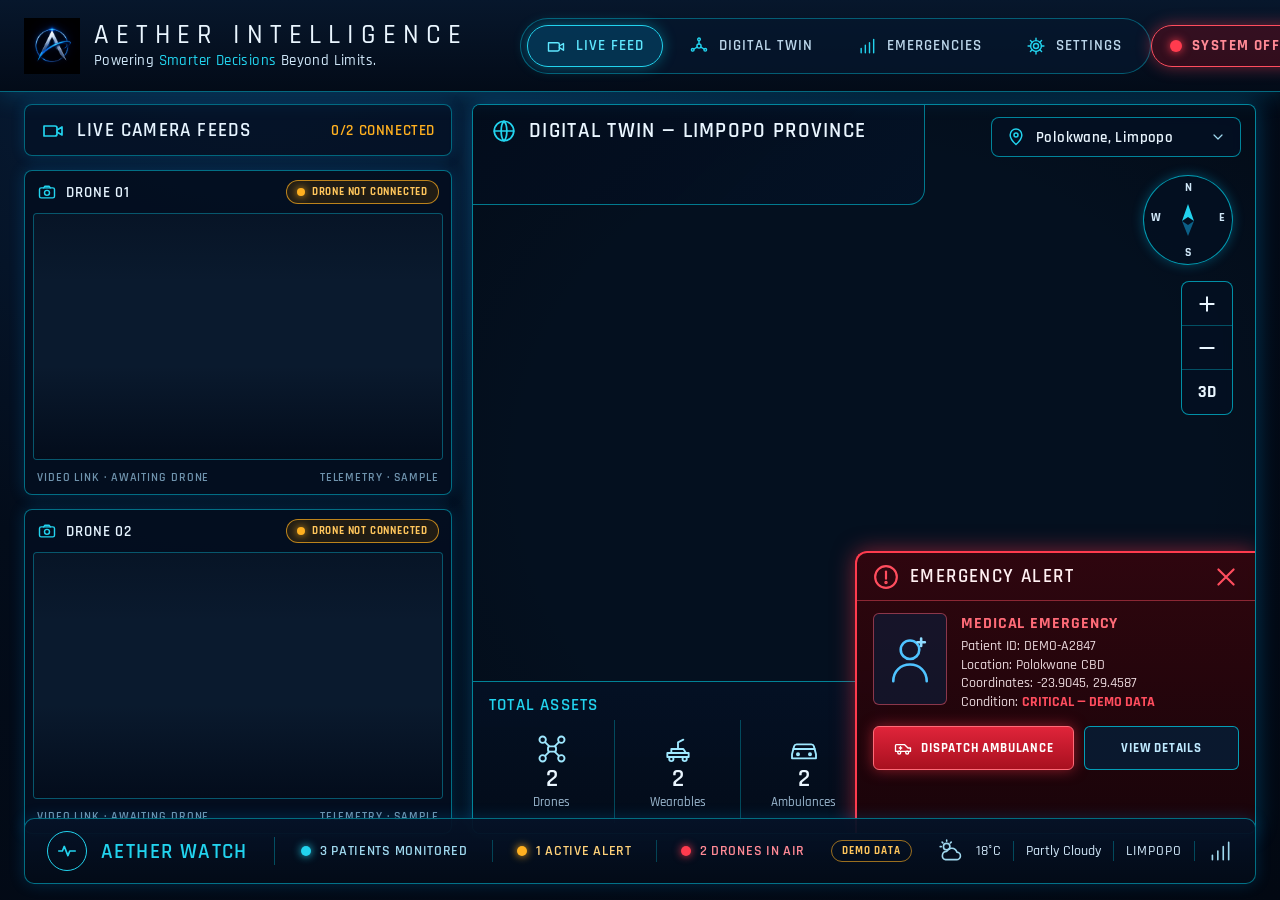
<file: Aether-Intelligence-Evolution-Repo/Aether interface/index.html>
<!DOCTYPE html>
<html lang="en">
<head>
  <meta charset="UTF-8">
  <meta name="viewport" content="width=device-width, initial-scale=1.0">
  <title>Aether Command Centre</title>
  <link rel="icon" type="image/svg+xml" href="data:image/svg+xml,%3Csvg xmlns='http://www.w3.org/2000/svg' viewBox='0 0 40 40'%3E%3Cpath d='M20 4L4 36h10l6-14 6 14h10L20 4z' fill='%2322d3ee'/%3E%3Ccircle cx='20' cy='20' r='3' fill='%230a1a2e' stroke='%235fe8ff' stroke-width='1'/%3E%3C/svg%3E">
  <link rel="preconnect" href="https://fonts.googleapis.com">
  <link rel="preconnect" href="https://fonts.gstatic.com" crossorigin>
  <link href="https://fonts.googleapis.com/css2?family=Rajdhani:wght@400;500;600;700&family=Orbitron:wght@500;700&display=swap" rel="stylesheet">
  <style>
    * {
      margin: 0;
      padding: 0;
      box-sizing: border-box;
    }
    html, body {
      width: 100%;
      height: 100%;
      overflow: hidden;
      background: #020812;
      font-family: 'Rajdhani', 'Segoe UI', sans-serif;
    }
    body {
      display: flex;
      justify-content: center;
      align-items: center;
    }
    .dashboard {
      position: relative;
      width: 100vw;
      height: 100vh;
      background: radial-gradient(ellipse at 20% 0%, #08203d 0%, #030c1a 45%, #020812 100%);
      color: #d6e9f7;
      overflow: hidden;
    }

    /* HEADER */
    .header {
      position: absolute;
      left: 0;
      top: 0;
      width: 100%;
      height: 92px;
      background: linear-gradient(180deg, #07172c 0%, #030b18 100%);
      border-bottom: 1px solid rgba(0, 229, 255, 0.4);
      box-shadow: 0 2px 24px rgba(0, 180, 255, 0.22);
      display: flex;
      align-items: center;
      padding: 0 26px 0 24px;
      z-index: 10;
    }
    .logo-area {
      display: flex;
      align-items: center;
      gap: 14px;
      flex-shrink: 0;
    }
    .brand-text {
      display: flex;
      flex-direction: column;
      line-height: 1.1;
    }
    .brand-title {
      font-size: 27px;
      font-weight: 500;
      letter-spacing: 7px;
      color: #eaf6ff;
    }
    .brand-sub {
      font-size: 15px;
      font-weight: 500;
      letter-spacing: 0.4px;
      color: #cfe6f7;
      margin-top: 2px;
    }
    .brand-sub span {
      color: #22d3ee;
    }

    /* NAV */
    .nav {
      display: flex;
      align-items: center;
      gap: 8px;
      margin-left: 52px;
      height: 56px;
      padding: 0 10px 0 6px;
      border-radius: 30px;
      border: 1px solid rgba(0, 229, 255, 0.35);
      background: rgba(6, 24, 46, 0.7);
      flex-shrink: 0;
    }
    .nav-item {
      display: flex;
      align-items: center;
      gap: 10px;
      height: 42px;
      padding: 0 18px;
      border-radius: 22px;
      font-size: 15px;
      font-weight: 600;
      letter-spacing: 1px;
      color: #bcd6ea;
      white-space: nowrap;
      cursor: default;
      transition: all 0.2s;
    }
    .nav-item.active {
      border: 1.5px solid #22d3ee;
      background: rgba(0, 160, 220, 0.22);
      box-shadow: 0 0 14px rgba(0, 229, 255, 0.35);
      color: #5fe8ff;
    }
    .nav-item svg {
      width: 20px;
      height: 20px;
      stroke: currentColor;
      fill: none;
      stroke-width: 1.7;
      stroke-linecap: round;
      stroke-linejoin: round;
    }
    .nav-item.active svg {
      stroke: #5fe8ff;
    }
    .nav-item:not(.active) svg {
      stroke: #22d3ee;
    }

    /* STATUS AREA */
    .status-area {
      display: flex;
      align-items: center;
      gap: 20px;
      margin-left: auto;
      flex-shrink: 0;
    }
    .status-badge {
      display: flex;
      align-items: center;
      gap: 10px;
      height: 42px;
      padding: 0 18px;
      border-radius: 22px;
      border: 1.5px solid #ff4d5e;
      background: rgba(120, 10, 25, 0.4);
      box-shadow: 0 0 16px rgba(255, 60, 80, 0.45);
      font-size: 15px;
      font-weight: 700;
      letter-spacing: 1.4px;
      color: #ff8a96;
      white-space: nowrap;
    }
    .status-dot {
      width: 12px;
      height: 12px;
      border-radius: 6px;
      background: #ff3b4e;
      box-shadow: 0 0 10px #ff3b4e;
      animation: pulse-red 1.5s infinite;
    }
    @keyframes pulse-red {
      0%, 100% { opacity: 1; }
      50% { opacity: 0.5; }
    }
    .clock-area {
      text-align: right;
      white-space: nowrap;
    }
    .clock-time {
      font-family: 'Orbitron', 'Rajdhani', sans-serif;
      font-size: 25px;
      font-weight: 500;
      letter-spacing: 1.5px;
      color: #eaf6ff;
      line-height: 1.2;
    }
    .clock-date {
      font-size: 13px;
      font-weight: 600;
      letter-spacing: 1px;
      color: #6f93ad;
      margin-top: 2px;
    }

    /* LEFT COLUMN */
    .left-col {
      position: absolute;
      left: 24px;
      top: 104px;
      width: 428px;
      height: calc(100vh - 170px);
      display: flex;
      flex-direction: column;
      gap: 14px;
    }
    .left-header {
      flex: none;
      height: 52px;
      display: flex;
      align-items: center;
      gap: 12px;
      padding: 0 16px;
      border-radius: 8px;
      border: 1px solid rgba(0, 229, 255, 0.4);
      background: rgba(5, 18, 38, 0.85);
      box-shadow: 0 0 14px rgba(0, 160, 255, 0.18);
    }
    .left-header svg {
      width: 24px;
      height: 24px;
      stroke: #22d3ee;
      fill: none;
      stroke-width: 1.7;
      stroke-linecap: round;
      stroke-linejoin: round;
    }
    .left-header-title {
      flex: 1;
      font-size: 19px;
      font-weight: 600;
      letter-spacing: 1.2px;
      color: #e6f4ff;
    }
    .left-header-count {
      font-size: 15px;
      font-weight: 600;
      letter-spacing: 0.6px;
      color: #ffb020;
    }

    /* CAMERA CARD */
    .cam-card {
      flex: 1 1 0;
      min-height: 0;
      display: flex;
      flex-direction: column;
      border-radius: 8px;
      border: 1px solid rgba(0, 229, 255, 0.45);
      background: rgba(4, 15, 32, 0.92);
      box-shadow: 0 0 16px rgba(0, 160, 255, 0.2);
      overflow: hidden;
    }
    .cam-header {
      flex: none;
      height: 42px;
      display: flex;
      align-items: center;
      gap: 9px;
      padding: 0 12px;
    }
    .cam-header svg {
      width: 20px;
      height: 20px;
      stroke: #22d3ee;
      fill: none;
      stroke-width: 1.7;
      stroke-linecap: round;
      stroke-linejoin: round;
    }
    .cam-title {
      flex: 1;
      font-size: 15px;
      font-weight: 600;
      letter-spacing: 0.9px;
      color: #e6f4ff;
      white-space: nowrap;
    }
    .cam-status {
      display: flex;
      align-items: center;
      gap: 7px;
      height: 24px;
      padding: 0 10px;
      border-radius: 12px;
      border: 1px solid rgba(255, 176, 32, 0.7);
      background: rgba(90, 55, 0, 0.35);
      font-size: 11px;
      font-weight: 700;
      letter-spacing: 0.8px;
      color: #ffc65c;
      white-space: nowrap;
    }
    .cam-status-dot {
      width: 8px;
      height: 8px;
      border-radius: 4px;
      background: #ffb020;
      box-shadow: 0 0 8px #ffb020;
    }
    .cam-preview {
      flex: 1;
      min-height: 0;
      position: relative;
      margin: 0 8px;
      overflow: hidden;
      border-radius: 4px;
      border: 1px solid rgba(0, 229, 255, 0.3);
      background: #0a1a2e;
    }
    .cam-overlay {
      position: absolute;
      left: 0;
      top: 0;
      width: 100%;
      height: 100%;
      background: linear-gradient(180deg, rgba(2, 10, 24, 0.35) 0%, rgba(2, 10, 24, 0) 28%, rgba(2, 10, 24, 0) 62%, rgba(2, 10, 24, 0.85) 100%);
    }
    .cam-footer {
      flex: none;
      height: 34px;
      display: flex;
      align-items: center;
      justify-content: space-between;
      padding: 0 12px;
      font-size: 11.5px;
      font-weight: 600;
      letter-spacing: 0.9px;
      color: #6f93ad;
    }

    /* MAIN PANEL */
    .main-panel {
      position: absolute;
      left: 472px;
      top: 104px;
      width: calc(100vw - 496px);
      height: calc(100vh - 170px);
      overflow: hidden;
      border-radius: 8px;
      border: 1px solid rgba(0, 229, 255, 0.55);
      box-shadow: 0 0 22px rgba(0, 170, 255, 0.3);
      background: #04101f;
    }
    .map-vignette {
      position: absolute;
      left: 0;
      top: 0;
      width: 100%;
      height: 100%;
      background: radial-gradient(ellipse at 50% 50%, rgba(2, 8, 18, 0) 62%, rgba(2, 8, 18, 0.5) 100%);
    }

    /* DIGITAL TWIN TITLE */
    .twin-title-box {
      position: absolute;
      left: 0;
      top: 0;
      width: 452px;
      height: 100px;
      padding: 12px 18px;
      border-right: 1px solid rgba(0, 229, 255, 0.5);
      border-bottom: 1px solid rgba(0, 229, 255, 0.5);
      border-bottom-right-radius: 16px;
      background: linear-gradient(135deg, rgba(3, 13, 28, 0.97), rgba(4, 18, 38, 0.92));
      display: flex;
      flex-direction: column;
      gap: 6px;
    }
    .twin-title-row {
      display: flex;
      align-items: center;
      gap: 12px;
      font-size: 21px;
      font-weight: 600;
      letter-spacing: 1.3px;
      color: #eaf6ff;
      white-space: nowrap;
    }
    .twin-title-row svg {
      width: 26px;
      height: 26px;
      stroke: #22d3ee;
      fill: none;
      stroke-width: 1.6;
      stroke-linecap: round;
    }
    .twin-status-row {
      display: flex;
      align-items: center;
      gap: 10px;
    }
    .twin-badge {
      display: flex;
      align-items: center;
      gap: 8px;
      height: 26px;
      padding: 0 12px;
      border-radius: 13px;
      border: 1px solid rgba(255, 176, 32, 0.75);
      background: rgba(90, 55, 0, 0.4);
      font-size: 13px;
      font-weight: 700;
      letter-spacing: 1px;
      color: #ffc65c;
      white-space: nowrap;
    }
    .twin-badge-dot {
      width: 9px;
      height: 9px;
      border-radius: 5px;
      background: #ffb020;
      box-shadow: 0 0 8px #ffb020;
    }

    /* LOCATION SELECTOR */
    .location-selector {
      position: absolute;
      right: 14px;
      top: 12px;
      width: 250px;
      height: 40px;
      display: flex;
      align-items: center;
      gap: 10px;
      padding: 0 14px;
      border-radius: 8px;
      border: 1px solid rgba(0, 229, 255, 0.55);
      background: rgba(4, 16, 34, 0.92);
      font-size: 15px;
      font-weight: 600;
      letter-spacing: 0.4px;
      color: #eaf6ff;
      backdrop-filter: blur(4px);
    }
    .location-selector svg {
      width: 20px;
      height: 20px;
      stroke: #22d3ee;
      fill: none;
      stroke-width: 1.8;
      stroke-linecap: round;
      stroke-linejoin: round;
      flex-shrink: 0;
    }
    .location-selector span {
      flex: 1;
    }

    /* COMPASS */
    .compass {
      position: absolute;
      right: 22px;
      top: 70px;
      width: 90px;
      height: 90px;
      border-radius: 45px;
      border: 1.5px solid rgba(0, 229, 255, 0.65);
      background: rgba(4, 16, 34, 0.88);
      box-shadow: 0 0 12px rgba(0, 200, 255, 0.3);
      backdrop-filter: blur(4px);
    }
    .compass-label {
      position: absolute;
      font-size: 12px;
      font-weight: 700;
      color: #cfe6f7;
      left: 0;
      width: 100%;
      text-align: center;
    }
    .compass-label.n { top: 4px; }
    .compass-label.s { bottom: 4px; }
    .compass-label.w { left: 7px; top: 34px; width: auto; }
    .compass-label.e { right: 7px; top: 34px; width: auto; }
    .compass-needle {
      position: absolute;
      left: 25px;
      top: 25px;
    }

    /* ZOOM CONTROLS */
    .zoom-controls {
      position: absolute;
      right: 22px;
      top: 176px;
      width: 52px;
      border-radius: 8px;
      border: 1px solid rgba(0, 229, 255, 0.6);
      background: rgba(4, 16, 34, 0.9);
      overflow: hidden;
      backdrop-filter: blur(4px);
    }
    .zoom-btn {
      height: 44px;
      display: flex;
      align-items: center;
      justify-content: center;
      border-bottom: 1px solid rgba(0, 229, 255, 0.3);
      cursor: default;
    }
    .zoom-btn:last-child {
      border-bottom: none;
    }
    .zoom-btn svg {
      width: 20px;
      height: 20px;
      stroke: #eaf6ff;
      fill: none;
      stroke-width: 2.4;
      stroke-linecap: round;
    }
    .zoom-btn-text {
      font-size: 17px;
      font-weight: 700;
      letter-spacing: 0.5px;
      color: #eaf6ff;
    }

    /* TOTAL ASSETS */
    .total-assets {
      position: absolute;
      left: 0;
      bottom: 0;
      width: 410px;
      height: 152px;
      padding: 12px 16px 10px;
      border-top: 1px solid rgba(0, 229, 255, 0.55);
      border-right: 1px solid rgba(0, 229, 255, 0.55);
      border-top-right-radius: 12px;
      background: linear-gradient(180deg, rgba(4, 17, 36, 0.96), rgba(3, 12, 26, 0.98));
      display: flex;
      flex-direction: column;
      backdrop-filter: blur(4px);
    }
    .assets-header {
      display: flex;
      align-items: center;
      justify-content: space-between;
    }
    .assets-title {
      font-size: 17px;
      font-weight: 600;
      letter-spacing: 1.2px;
      color: #22d3ee;
    }
    .assets-grid {
      flex: 1;
      display: flex;
      align-items: stretch;
      margin-top: 4px;
    }
    .asset-item {
      flex: 1;
      display: flex;
      flex-direction: column;
      align-items: center;
      justify-content: center;
      gap: 2px;
    }
    .asset-item svg {
      width: 32px;
      height: 32px;
      stroke: #9fe8ff;
      fill: none;
      stroke-width: 1.4;
      stroke-linecap: round;
      stroke-linejoin: round;
    }
    .asset-value {
      font-size: 25px;
      font-weight: 600;
      line-height: 1;
      color: #eaf6ff;
    }
    .asset-label {
      font-size: 12.5px;
      font-weight: 500;
      color: #9bb8cf;
    }
    .asset-divider {
      width: 1px;
      background: rgba(0, 229, 255, 0.28);
    }

    /* EMERGENCY ALERT */
    .emergency-panel {
      position: absolute;
      right: 0;
      bottom: 0;
      width: 400px;
      height: 282px;
      display: flex;
      flex-direction: column;
      border: 2px solid #ff3b4e;
      border-right: none;
      border-bottom: none;
      border-top-left-radius: 12px;
      background: linear-gradient(180deg, rgba(48, 6, 14, 0.97), rgba(26, 4, 10, 0.98));
      box-shadow: 0 0 22px rgba(255, 50, 70, 0.5);
      backdrop-filter: blur(4px);
    }
    .emergency-header {
      flex: none;
      height: 48px;
      display: flex;
      align-items: center;
      gap: 11px;
      padding: 0 16px;
      border-bottom: 1px solid rgba(255, 80, 100, 0.45);
    }
    .emergency-header svg {
      width: 26px;
      height: 26px;
      stroke: #ff4d5e;
      fill: none;
      stroke-width: 2;
      stroke-linecap: round;
      flex-shrink: 0;
    }
    .emergency-title {
      flex: 1;
      font-size: 19px;
      font-weight: 600;
      letter-spacing: 1.4px;
      color: #fff0f2;
    }
    .emergency-close {
      width: 18px;
      height: 18px;
      stroke: #ff6b78;
      stroke-width: 2.4;
      stroke-linecap: round;
      cursor: default;
      flex-shrink: 0;
    }
    .emergency-body {
      flex: none;
      display: flex;
      gap: 14px;
      padding: 12px 16px 10px;
    }
    .emergency-avatar {
      flex: none;
      width: 74px;
      height: 92px;
      display: flex;
      align-items: center;
      justify-content: center;
      border-radius: 6px;
      border: 1px solid rgba(255, 90, 110, 0.5);
      background: rgba(10, 30, 60, 0.6);
    }
    .emergency-avatar svg {
      width: 46px;
      height: 52px;
      stroke: #4fc3ff;
      fill: none;
      stroke-width: 1.4;
      stroke-linecap: round;
      stroke-linejoin: round;
    }
    .emergency-info {
      flex: 1;
      min-width: 0;
      font-size: 13.5px;
      font-weight: 500;
      line-height: 1.38;
      color: #e8d6da;
    }
    .emergency-type {
      font-size: 16px;
      font-weight: 700;
      letter-spacing: 0.9px;
      color: #ff6b78;
      margin-bottom: 2px;
    }
    .emergency-info .critical {
      font-weight: 700;
      color: #ff4d5e;
    }
    .emergency-actions {
      flex: none;
      display: flex;
      gap: 10px;
      padding: 4px 16px 0;
    }
    .btn-dispatch {
      flex: 1.3;
      height: 44px;
      display: flex;
      align-items: center;
      justify-content: center;
      gap: 8px;
      border-radius: 6px;
      border: 1px solid #ff6b78;
      background: linear-gradient(180deg, #e0243a, #a8101f);
      box-shadow: 0 0 14px rgba(255, 50, 70, 0.5);
      font-size: 13px;
      font-weight: 700;
      letter-spacing: 0.8px;
      color: #fff;
      cursor: default;
      font-family: inherit;
    }
    .btn-dispatch svg {
      width: 20px;
      height: 20px;
      stroke: #fff;
      fill: none;
      stroke-width: 1.6;
      stroke-linecap: round;
      stroke-linejoin: round;
    }
    .btn-details {
      flex: 1;
      height: 44px;
      border-radius: 6px;
      border: 1px solid rgba(0, 229, 255, 0.65);
      background: rgba(5, 30, 56, 0.8);
      font-size: 13px;
      font-weight: 700;
      letter-spacing: 0.8px;
      color: #bfeaff;
      cursor: default;
      font-family: inherit;
    }
    .emergency-footer {
      flex: 1;
      display: flex;
      align-items: center;
      justify-content: center;
      font-size: 10.5px;
      font-weight: 600;
      letter-spacing: 1px;
      color: #a98089;
    }

    /* STATUS BAR */
    .status-bar {
      position: absolute;
      left: 24px;
      bottom: 16px;
      width: calc(100vw - 48px);
      height: 66px;
      display: flex;
      align-items: center;
      padding: 0 22px;
      border-radius: 10px;
      border: 1px solid rgba(0, 229, 255, 0.45);
      background: linear-gradient(180deg, rgba(5, 19, 40, 0.95), rgba(3, 11, 24, 0.97));
      box-shadow: 0 0 16px rgba(0, 160, 255, 0.2);
    }
    .watch-badge {
      display: flex;
      align-items: center;
      gap: 14px;
    }
    .watch-icon {
      width: 40px;
      height: 40px;
      border-radius: 20px;
      border: 1.5px solid #22d3ee;
      display: flex;
      align-items: center;
      justify-content: center;
    }
    .watch-icon svg {
      width: 22px;
      height: 22px;
      stroke: #22d3ee;
      fill: none;
      stroke-width: 1.8;
      stroke-linecap: round;
      stroke-linejoin: round;
    }
    .watch-title {
      font-size: 21px;
      font-weight: 600;
      letter-spacing: 1.4px;
      color: #22d3ee;
      white-space: nowrap;
    }
    .status-divider {
      width: 1px;
      height: 28px;
      margin: 0 26px;
      background: rgba(0, 229, 255, 0.3);
      flex-shrink: 0;
    }
    .status-divider-sm {
      width: 1px;
      height: 22px;
      margin: 0 24px;
      background: rgba(0, 229, 255, 0.25);
      flex-shrink: 0;
    }
    .status-item {
      display: flex;
      align-items: center;
      gap: 9px;
      font-size: 13.5px;
      font-weight: 600;
      letter-spacing: 0.7px;
      white-space: nowrap;
    }
    .status-dot-sm {
      width: 10px;
      height: 10px;
      border-radius: 5px;
      flex-shrink: 0;
    }
    .status-dot-sm.cyan { background: #22d3ee; box-shadow: 0 0 8px #22d3ee; }
    .status-dot-sm.amber { background: #ffb020; box-shadow: 0 0 8px #ffb020; }
    .status-dot-sm.red { background: #ff3b4e; box-shadow: 0 0 8px #ff3b4e; }
    .status-text-cyan { color: #9fd8ee; }
    .status-text-amber { color: #ffd27a; }
    .status-text-red { color: #ff8a96; }
    .demo-badge {
      margin-left: 26px;
      height: 22px;
      display: flex;
      align-items: center;
      padding: 0 10px;
      border-radius: 11px;
      border: 1px solid rgba(255, 176, 32, 0.6);
      font-size: 10.5px;
      font-weight: 700;
      letter-spacing: 1px;
      color: #ffc65c;
      white-space: nowrap;
      flex-shrink: 0;
    }
    .status-spacer {
      flex: 1;
    }
    .weather-area {
      display: flex;
      align-items: center;
      gap: 12px;
      font-size: 13.5px;
      font-weight: 500;
      color: #cfe6f7;
      white-space: nowrap;
    }
    .weather-area svg {
      width: 26px;
      height: 26px;
      stroke: #9fd8ee;
      fill: none;
      stroke-width: 1.5;
      stroke-linecap: round;
      stroke-linejoin: round;
      flex-shrink: 0;
    }
    .weather-divider {
      width: 1px;
      height: 20px;
      background: rgba(0, 229, 255, 0.28);
      flex-shrink: 0;
    }
    .signal-icon {
      width: 22px;
      height: 22px;
      stroke: #22d3ee;
      fill: none;
      stroke-width: 2.4;
      stroke-linecap: round;
      flex-shrink: 0;
    }
  </style>
</head>
<body>
  <div class="dashboard">
    <!-- HEADER -->
    <div class="header">
      <div class="logo-area">
        <img
          src="aether-logo.png"
          alt="Aether Intelligence Logo"
          style="height: 56px; width: auto; display: block;"
        />
        <div class="brand-text">
          <div class="brand-title">AETHER INTELLIGENCE</div>
          <div class="brand-sub">Powering <span>Smarter Decisions</span> Beyond Limits.</div>
        </div>
      </div>
      <div class="nav">
        <div class="nav-item active">
          <svg viewBox="0 0 24 24"><path d="M3 8h11a2 2 0 0 1 2 2v6a2 2 0 0 1-2 2H3z"/><path d="M16 12l5-3v8l-5-3"/></svg>
          LIVE FEED
        </div>
        <div class="nav-item">
          <svg viewBox="0 0 24 24"><circle cx="12" cy="12" r="2.5"/><circle cx="12" cy="4" r="1.6"/><circle cx="4.5" cy="16.5" r="1.6"/><circle cx="19.5" cy="16.5" r="1.6"/><path d="M12 5.6v3.9M5.9 15.6l3.9-2.2M18.1 15.6l-3.9-2.2"/></svg>
          DIGITAL TWIN
        </div>
        <div class="nav-item">
          <svg viewBox="0 0 24 24"><path d="M5 20v-5M10 20v-9M15 20V8M20 20V4"/></svg>
          EMERGENCIES
        </div>
        <div class="nav-item">
          <svg viewBox="0 0 24 24"><circle cx="12" cy="12" r="3"/><path d="M12 2.5v3M12 18.5v3M2.5 12h3M18.5 12h3M5.3 5.3l2.1 2.1M16.6 16.6l2.1 2.1M18.7 5.3l-2.1 2.1M7.4 16.6l-2.1 2.1"/><circle cx="12" cy="12" r="6.5"/></svg>
          SETTINGS
        </div>
      </div>
      <div class="status-area">
        <div class="status-badge">
          <span class="status-dot"></span>
          SYSTEM OFFLINE
        </div>
        <div class="clock-area">
          <div class="clock-time">10:11</div>
          <div class="clock-date">2026-10-09</div>
        </div>
      </div>
    </div>

    <!-- LEFT COLUMN -->
    <div class="left-col">
      <div class="left-header">
        <svg viewBox="0 0 24 24"><path d="M3 8h11a2 2 0 0 1 2 2v6a2 2 0 0 1-2 2H3z"/><path d="M16 12l5-3v8l-5-3"/></svg>
        <div class="left-header-title">LIVE CAMERA FEEDS</div>
        <div class="left-header-count">0/2 CONNECTED</div>
      </div>

      <!-- Camera 1 -->
      <div class="cam-card">
        <div class="cam-header">
          <svg viewBox="0 0 24 24"><rect x="3" y="7" width="18" height="12" rx="2"/><circle cx="12" cy="13" r="3"/><path d="M8 7l1.5-2h5L16 7"/></svg>
          <div class="cam-title">DRONE 01</div>
          <div class="cam-status">
            <span class="cam-status-dot"></span>
            DRONE NOT CONNECTED
          </div>
        </div>
        <div class="cam-preview">
          <div class="cam-overlay"></div>
        </div>
        <div class="cam-footer">
          <span>VIDEO LINK · AWAITING DRONE</span>
          <span>TELEMETRY · SAMPLE</span>
        </div>
      </div>

      <!-- Camera 2 -->
      <div class="cam-card">
        <div class="cam-header">
          <svg viewBox="0 0 24 24"><rect x="3" y="7" width="18" height="12" rx="2"/><circle cx="12" cy="13" r="3"/><path d="M8 7l1.5-2h5L16 7"/></svg>
          <div class="cam-title">DRONE 02</div>
          <div class="cam-status">
            <span class="cam-status-dot"></span>
            DRONE NOT CONNECTED
          </div>
        </div>
        <div class="cam-preview">
          <div class="cam-overlay"></div>
        </div>
        <div class="cam-footer">
          <span>VIDEO LINK · AWAITING DRONE</span>
          <span>TELEMETRY · SAMPLE</span>
        </div>
      </div>
    </div>

    <!-- MAIN PANEL - DIGITAL TWIN -->
    <div class="main-panel">
      <div class="map-vignette"></div>

      <!-- DIGITAL TWIN TITLE -->
      <div class="twin-title-box">
        <div class="twin-title-row">
          <svg viewBox="0 0 24 24"><circle cx="12" cy="12" r="9"/><path d="M3 12h18"/><path d="M12 3c3.5 3 3.5 15 0 18M12 3c-3.5 3-3.5 15 0 18"/></svg>
          DIGITAL TWIN — LIMPOPO PROVINCE
        </div>
      </div>

      <!-- LOCATION SELECTOR -->
      <div class="location-selector">
        <svg viewBox="0 0 24 24"><path d="M12 21s7-6.2 7-11.5A7 7 0 0 0 5 9.5C5 14.8 12 21 12 21z"/><circle cx="12" cy="9.5" r="2.4"/></svg>
        <span>Polokwane, Limpopo</span>
        <svg viewBox="0 0 24 24" style="width:16px;height:16px;stroke:#9fd8ee;"><path d="M6 9l6 6 6-6"/></svg>
      </div>

      <!-- compass -->
          <div
            style="
              position: absolute;
              right: 22px;
              top: 70px;
              width: 90px;
              height: 90px;
              box-sizing: border-box;
              border-radius: 45px;
              border: 1.5px solid rgba(0, 229, 255, 0.65);
              background: rgba(4, 16, 34, 0.88);
              box-shadow: 0 0 12px rgba(0, 200, 255, 0.3);
            "
          >
            <div
              style="
                position: absolute;
                left: 0;
                top: 4px;
                width: 100%;
                text-align: center;
                font-size: 12px;
                font-weight: 700;
                color: #cfe6f7;
              "
            >
              N
            </div>
            <div
              style="
                position: absolute;
                left: 0;
                bottom: 4px;
                width: 100%;
                text-align: center;
                font-size: 12px;
                font-weight: 700;
                color: #cfe6f7;
              "
            >
              S
            </div>
            <div
              style="
                position: absolute;
                left: 7px;
                top: 34px;
                font-size: 12px;
                font-weight: 700;
                color: #cfe6f7;
              "
            >
              W
            </div>
            <div
              style="
                position: absolute;
                right: 7px;
                top: 34px;
                font-size: 12px;
                font-weight: 700;
                color: #cfe6f7;
              "
            >
              E
            </div>
            <svg
              style="position: absolute; left: 25px; top: 25px"
              width="38"
              height="38"
              viewBox="0 0 38 38"
            >
              <path d="M19 3l6 17-6-4-6 4z" fill="#22d3ee"></path>
              <path d="M19 35l-6-15 6 4 6-4z" fill="#0b5f86"></path>
            </svg>
          </div>

      <!-- ZOOM CONTROLS -->
      <div class="zoom-controls">
        <div class="zoom-btn">
          <svg viewBox="0 0 24 24"><path d="M12 4v16M4 12h16"/></svg>
        </div>
        <div class="zoom-btn">
          <svg viewBox="0 0 24 24"><path d="M4 12h16"/></svg>
        </div>
        <div class="zoom-btn">
          <span class="zoom-btn-text">3D</span>
        </div>
      </div>

      <!-- TOTAL ASSETS -->
      <div class="total-assets">
        <div class="assets-header">
          <div class="assets-title">TOTAL ASSETS</div>
        </div>
        <div class="assets-grid">
          <div class="asset-item">
            <svg viewBox="0 0 24 24"><circle cx="5" cy="5" r="2.4"/><circle cx="19" cy="5" r="2.4"/><circle cx="5" cy="19" r="2.4"/><circle cx="19" cy="19" r="2.4"/><rect x="9" y="10" width="6" height="4" rx="1.2"/><path d="M7 7l3 3M17 7l-3 3M7 17l3-3M17 17l-3-3"/></svg>
            <div class="asset-value">2</div>
            <div class="asset-label">Drones</div>
          </div>
          <div class="asset-divider"></div>
          <div class="asset-item">
            <svg viewBox="0 0 24 24"><path d="M4 15h16v3H4z"/><path d="M7 15v-3h9l2 3"/><path d="M12 12V7l4-2"/><circle cx="7" cy="19.5" r="1.6"/><circle cx="17" cy="19.5" r="1.6"/></svg>
            <div class="asset-value">2</div>
            <div class="asset-label">Wearables</div>
          </div>
          <div class="asset-divider"></div>
          <div class="asset-item">
            <svg viewBox="0 0 24 24"><path d="M3 16l1.6-6a2 2 0 0 1 1.9-1.5h11a2 2 0 0 1 1.9 1.5L21 16v3H3z"/><path d="M4 12h16"/><circle cx="7.5" cy="16" r="0.8"/><circle cx="16.5" cy="16" r="0.8"/></svg>
            <div class="asset-value">2</div>
            <div class="asset-label">Ambulances</div>
          </div>
        </div>
      </div>

      <!-- EMERGENCY ALERT -->
      <div class="emergency-panel">
        <div class="emergency-header">
          <svg viewBox="0 0 24 24"><circle cx="12" cy="12" r="10"/><path d="M12 7v6.5"/><circle cx="12" cy="17" r="0.6" fill="#ff4d5e"/></svg>
          <div class="emergency-title">EMERGENCY ALERT</div>
          <svg class="emergency-close" viewBox="0 0 24 24"><path d="M5 5l14 14M19 5L5 19"/></svg>
        </div>
        <div class="emergency-body">
          <div class="emergency-avatar">
            <svg viewBox="0 0 24 28"><circle cx="12" cy="9" r="5"/><path d="M3 26c0-5.5 4-9 9-9s9 3.5 9 9"/><path d="M18 3v4M16 5h4" stroke="#8fdcff"/></svg>
          </div>
          <div class="emergency-info">
            <div class="emergency-type">MEDICAL EMERGENCY</div>
            <div>Patient ID: DEMO-A2847</div>
            <div>Location: Polokwane CBD</div>
            <div>Coordinates: -23.9045, 29.4587</div>
            <div>Condition: <span class="critical">CRITICAL — DEMO DATA</span></div>
          </div>
        </div>
        <div class="emergency-actions">
          <button class="btn-dispatch">
            <svg viewBox="0 0 24 24"><path d="M3 16V9a1 1 0 0 1 1-1h10l4 4h3v4H3z"/><circle cx="7.5" cy="17.5" r="1.8"/><circle cx="17" cy="17.5" r="1.8"/><path d="M9 10.5v3M7.5 12h3"/></svg>
            DISPATCH AMBULANCE
          </button>
          <button class="btn-details">VIEW DETAILS</button>
        </div>
      </div>
    </div>

    <!-- STATUS BAR -->
    <div class="status-bar">
      <div class="watch-badge">
        <div class="watch-icon">
          <svg viewBox="0 0 24 24"><path d="M3 12h4l2-5 4 10 2-5h6"/></svg>
        </div>
        <div class="watch-title">AETHER WATCH</div>
      </div>
      <div class="status-divider"></div>
      <div class="status-item status-text-cyan">
        <span class="status-dot-sm cyan"></span>
        3 PATIENTS MONITORED
      </div>
      <div class="status-divider-sm"></div>
      <div class="status-item status-text-amber">
        <span class="status-dot-sm amber"></span>
        1 ACTIVE ALERT
      </div>
      <div class="status-divider-sm"></div>
      <div class="status-item status-text-red">
        <span class="status-dot-sm red"></span>
        2 DRONES IN AIR
      </div>
      <div class="demo-badge">DEMO DATA</div>
      <div class="status-spacer"></div>
      <div class="weather-area">
        <svg viewBox="0 0 24 24"><circle cx="8" cy="8" r="3"/><path d="M8 2v1M2 8h1M3.8 3.8l.7.7M12.2 3.8l-.7.7"/><path d="M7 20h10a3.5 3.5 0 0 0 .4-7A5 5 0 0 0 8 12.5 3.8 3.8 0 0 0 7 20z"/></svg>
        <span>18°C</span>
        <span class="weather-divider"></span>
        <span>Partly Cloudy</span>
        <span class="weather-divider"></span>
        <span style="letter-spacing:1px">LIMPOPO</span>
        <span class="weather-divider"></span>
        <svg class="signal-icon" viewBox="0 0 24 24"><path d="M5 20v-4M10 20v-8M15 20v-12M20 20V4"/></svg>
      </div>
    </div>
  </div>
</body>
</html>
</file>
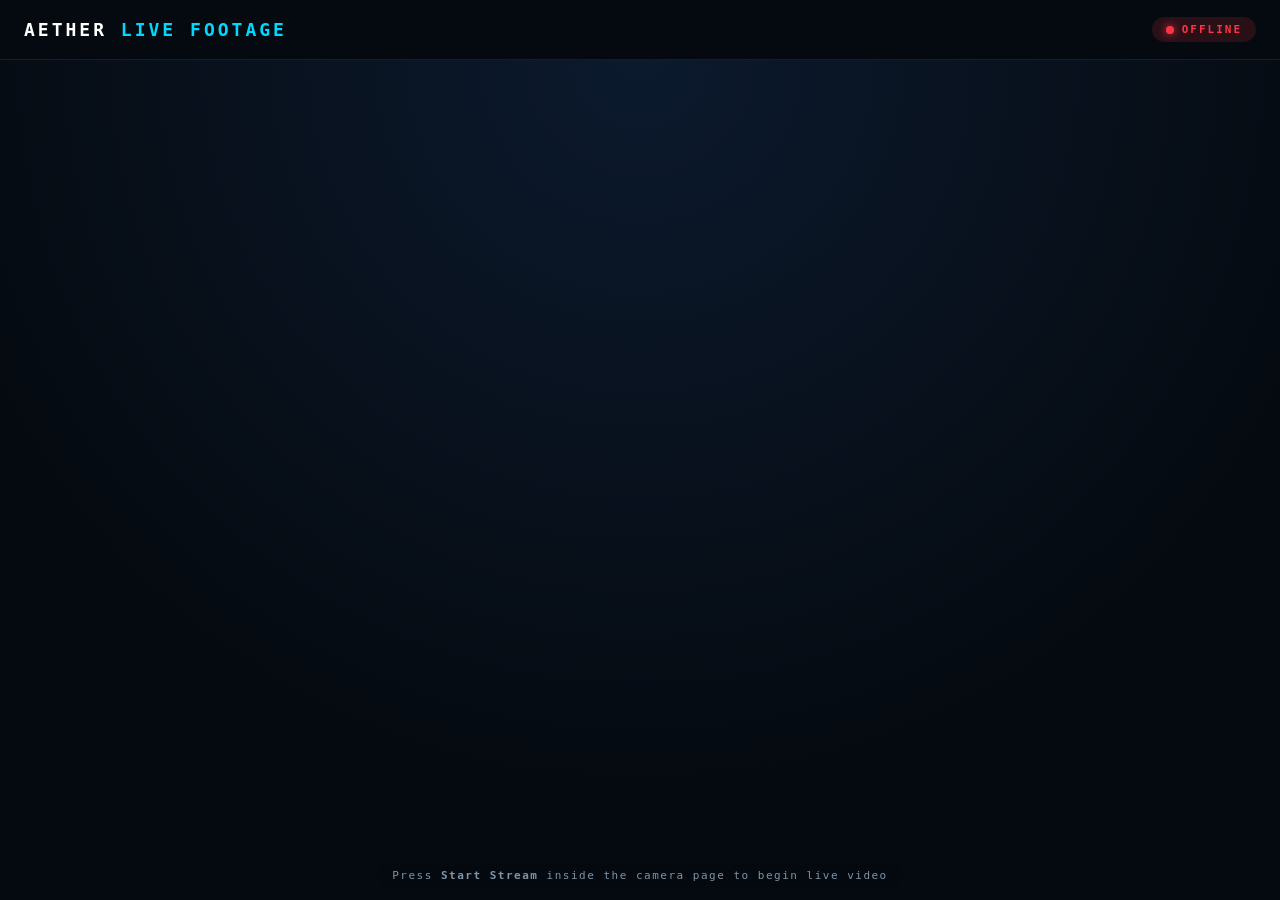
<file: Aether-Intelligence-Evolution-Repo/Aether-full2/digital twin python working/frontend/camera/index.html>
<!DOCTYPE html>
<html lang="en">
<head>
<meta charset="UTF-8" />
<meta name="viewport" content="width=device-width, initial-scale=1.0" />
<title>AETHER | Live Footage</title>
<style>
  * { box-sizing: border-box; margin: 0; padding: 0; }
  html, body {
    height: 100%; background: #050d15; color: #fff;
    font-family: -apple-system, BlinkMacSystemFont, "Segoe UI", monospace;
    overflow: hidden;
  }
  header {
    height: 60px; display: flex; align-items: center; justify-content: space-between;
    padding: 0 24px; background: rgba(5,10,16,0.9); backdrop-filter: blur(10px);
    border-bottom: 1px solid rgba(255,255,255,0.08);
  }
  .logo { font-size: 18px; font-weight: 700; letter-spacing: 3px; }
  .logo span { color: #00d9ff; }
  .pill {
    display: inline-flex; align-items: center; gap: 8px;
    padding: 6px 14px; border-radius: 20px; font-size: 11px;
    letter-spacing: 2px; font-weight: 600;
    background: rgba(0,255,136,0.12); color: #00ff88;
    transition: background 0.2s, color 0.2s;
  }
  .pill.bad { background: rgba(255,50,70,0.15); color: #ff3344; }
  .dot {
    width: 8px; height: 8px; border-radius: 50%;
    background: currentColor; box-shadow: 0 0 8px currentColor;
  }
  main {
    position: relative; height: calc(100% - 60px);
    display: flex; align-items: center; justify-content: center;
    background: radial-gradient(circle at top, #0c1a2e, #050a10 70%);
  }
  #camera-frame {
    width: 100%; height: 100%; border: none; display: block;
  }
  .hint-text {
    position: absolute; bottom: 12px; left: 50%; transform: translateX(-50%);
    color: #7f94a6; font-size: 11px; letter-spacing: 1.5px;
    background: rgba(5,10,16,0.85); padding: 6px 14px; border-radius: 20px;
    pointer-events: none;
  }
</style>
</head>
<body>

<header>
  <div class="logo">AETHER <span>LIVE FOOTAGE</span></div>
  <div class="pill" id="statusPill">
    <span class="dot"></span>
    <span id="statusText">CONNECTING…</span>
  </div>
</header>

<main>
  <!--
    🔧 Manual IP — change this if the ESP32 gets a new one.
    The camera's stock web UI is served here in an iframe.
  -->
  <iframe
    id="camera-frame"
    src="http://192.168.137.182/"
    title="ESP32 Camera"
    allow="autoplay">
  </iframe>

  <div class="hint-text">
    Press <strong>Start Stream</strong> inside the camera page to begin live video
  </div>
</main>

<script>
  const frame = document.getElementById('camera-frame');
  const pill = document.getElementById('statusPill');
  const statusText = document.getElementById('statusText');

  const CAMERA_URL = 'http://192.168.137.182';

  function setStatus(online) {
    pill.classList.toggle('bad', !online);
    statusText.textContent = online ? 'LIVE' : 'OFFLINE';
  }

  // The iframe won't fire onerror reliably across origins.
  // Instead, poll a lightweight endpoint on the ESP32 (`/` returns HTML fast).
  // We use a HEAD-like fetch with `no-cors` to just test connectivity.
  async function pollCamera() {
    try {
      // no-cors fetch will resolve as opaque if the host is reachable
      await fetch(CAMERA_URL + '/?_=' + Date.now(), {
        mode: 'no-cors',
        cache: 'no-store',
      });
      setStatus(true);
    } catch {
      setStatus(false);
    }
  }

  // Initial check + periodic
  pollCamera();
  setInterval(pollCamera, 5000);
</script>

</body>
</html>
</file>
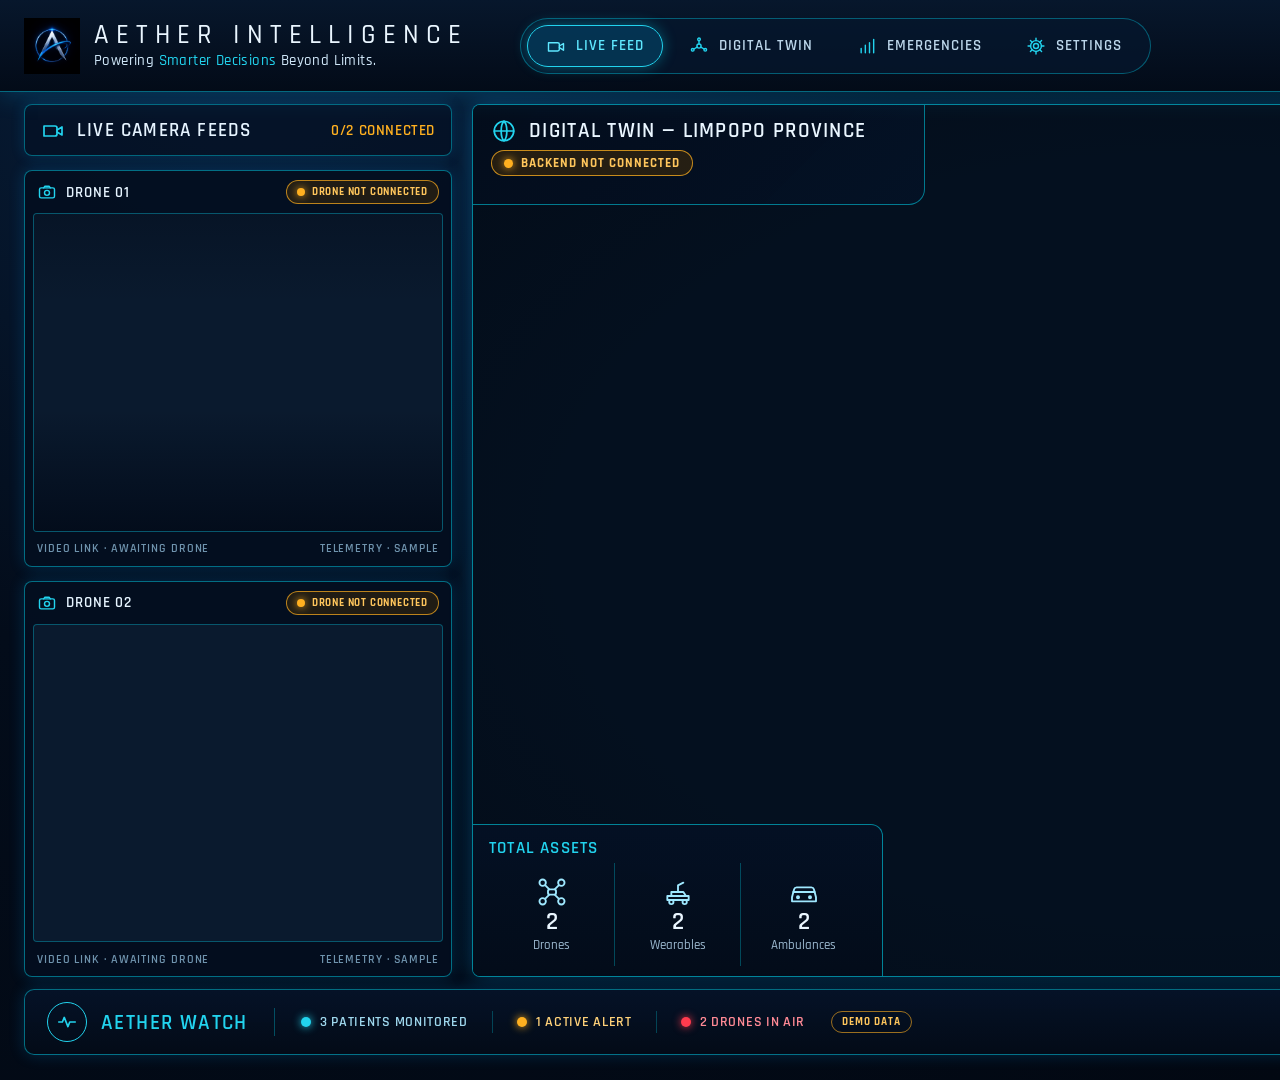
<file: Aether-Intelligence-Evolution-Repo/Aether interface/index2.html>
<!DOCTYPE html>
<html lang="en">
<head>
  <meta charset="UTF-8">
  <meta name="viewport" content="width=device-width, initial-scale=1.0">
  <title>Aether Command Centre</title>
  <link rel="preconnect" href="https://fonts.googleapis.com">
  <link rel="preconnect" href="https://fonts.gstatic.com" crossorigin>
  <link href="https://fonts.googleapis.com/css2?family=Rajdhani:wght@400;500;600;700&family=Orbitron:wght@500;700&display=swap" rel="stylesheet">
  <style>
    * {
      margin: 0;
      padding: 0;
      box-sizing: border-box;
    }
    body {
      background: #020812;
      display: flex;
      justify-content: center;
      align-items: center;
      min-height: 100vh;
      font-family: 'Rajdhani', 'Segoe UI', sans-serif;
    }
    .dashboard {
      position: relative;
      width: 1920px;
      height: 1080px;
      background: radial-gradient(ellipse at 20% 0%, #08203d 0%, #030c1a 45%, #020812 100%);
      color: #d6e9f7;
      overflow: hidden;
      box-shadow: 0 0 40px rgba(0, 180, 255, 0.1);
    }
    /* HEADER */
    .header {
      position: absolute;
      left: 0;
      top: 0;
      width: 1920px;
      height: 92px;
      background: linear-gradient(180deg, #07172c 0%, #030b18 100%);
      border-bottom: 1px solid rgba(0, 229, 255, 0.4);
      box-shadow: 0 2px 24px rgba(0, 180, 255, 0.22);
      display: flex;
      align-items: center;
      padding: 0 26px 0 24px;
      z-index: 10;
    }
    .logo-area {
      display: flex;
      align-items: center;
      gap: 14px;
      flex-shrink: 0;
    }
    .logo-icon {
      width: 56px;
      height: 56px;
      background: linear-gradient(135deg, #0a3a5a, #0b2a44);
      border-radius: 10px;
      display: flex;
      align-items: center;
      justify-content: center;
      border: 1px solid rgba(0, 229, 255, 0.35);
      position: relative;
      overflow: hidden;
    }
    .logo-icon svg {
      width: 38px;
      height: 38px;
    }
    .brand-text {
      display: flex;
      flex-direction: column;
      line-height: 1.1;
    }
    .brand-title {
      font-size: 27px;
      font-weight: 500;
      letter-spacing: 7px;
      color: #eaf6ff;
    }
    .brand-sub {
      font-size: 15px;
      font-weight: 500;
      letter-spacing: 0.4px;
      color: #cfe6f7;
      margin-top: 2px;
    }
    .brand-sub span {
      color: #22d3ee;
    }
    /* NAV */
    .nav {
      display: flex;
      align-items: center;
      gap: 8px;
      margin-left: 52px;
      height: 56px;
      padding: 0 10px 0 6px;
      border-radius: 30px;
      border: 1px solid rgba(0, 229, 255, 0.35);
      background: rgba(6, 24, 46, 0.7);
      flex-shrink: 0;
    }
    .nav-item {
      display: flex;
      align-items: center;
      gap: 10px;
      height: 42px;
      padding: 0 18px;
      border-radius: 22px;
      font-size: 15px;
      font-weight: 600;
      letter-spacing: 1px;
      color: #bcd6ea;
      white-space: nowrap;
      cursor: default;
      transition: all 0.2s;
    }
    .nav-item.active {
      border: 1.5px solid #22d3ee;
      background: rgba(0, 160, 220, 0.22);
      box-shadow: 0 0 14px rgba(0, 229, 255, 0.35);
      color: #5fe8ff;
    }
    .nav-item svg {
      width: 20px;
      height: 20px;
      stroke: currentColor;
      fill: none;
      stroke-width: 1.7;
      stroke-linecap: round;
      stroke-linejoin: round;
    }
    .nav-item.active svg {
      stroke: #5fe8ff;
    }
    .nav-item:not(.active) svg {
      stroke: #22d3ee;
    }
    /* STATUS */
    .status-area {
      display: flex;
      align-items: center;
      gap: 20px;
      margin-left: auto;
      flex-shrink: 0;
    }
    .status-badge {
      display: flex;
      align-items: center;
      gap: 10px;
      height: 42px;
      padding: 0 18px;
      border-radius: 22px;
      border: 1.5px solid #ff4d5e;
      background: rgba(120, 10, 25, 0.4);
      box-shadow: 0 0 16px rgba(255, 60, 80, 0.45);
      font-size: 15px;
      font-weight: 700;
      letter-spacing: 1.4px;
      color: #ff8a96;
      white-space: nowrap;
    }
    .status-dot {
      width: 12px;
      height: 12px;
      border-radius: 6px;
      background: #ff3b4e;
      box-shadow: 0 0 10px #ff3b4e;
      animation: pulse-red 1.5s infinite;
    }
    @keyframes pulse-red {
      0%, 100% { opacity: 1; }
      50% { opacity: 0.5; }
    }
    .identifier {
      font-size: 14.5px;
      font-weight: 500;
      letter-spacing: 0.4px;
      color: #cfe6f7;
      white-space: nowrap;
    }
    .identifier span {
      color: #4a7898;
      padding: 0 6px;
    }
    .clock-area {
      text-align: right;
      white-space: nowrap;
    }
    .clock-time {
      font-family: 'Orbitron', 'Rajdhani', sans-serif;
      font-size: 25px;
      font-weight: 500;
      letter-spacing: 1.5px;
      color: #eaf6ff;
      line-height: 1.2;
    }
    .clock-date {
      font-size: 13px;
      font-weight: 600;
      letter-spacing: 1px;
      color: #6f93ad;
      margin-top: 2px;
    }
    /* LEFT COLUMN */
    .left-col {
      position: absolute;
      left: 24px;
      top: 104px;
      width: 428px;
      height: 873px;
      display: flex;
      flex-direction: column;
      gap: 14px;
    }
    .left-header {
      flex: none;
      height: 52px;
      display: flex;
      align-items: center;
      gap: 12px;
      padding: 0 16px;
      border-radius: 8px;
      border: 1px solid rgba(0, 229, 255, 0.4);
      background: rgba(5, 18, 38, 0.85);
      box-shadow: 0 0 14px rgba(0, 160, 255, 0.18);
    }
    .left-header svg {
      width: 24px;
      height: 24px;
      stroke: #22d3ee;
      fill: none;
      stroke-width: 1.7;
      stroke-linecap: round;
      stroke-linejoin: round;
    }
    .left-header-title {
      flex: 1;
      font-size: 19px;
      font-weight: 600;
      letter-spacing: 1.2px;
      color: #e6f4ff;
    }
    .left-header-count {
      font-size: 15px;
      font-weight: 600;
      letter-spacing: 0.6px;
      color: #ffb020;
    }
    /* CAMERA CARD */
    .cam-card {
      flex: 1 1 0;
      min-height: 0;
      display: flex;
      flex-direction: column;
      border-radius: 8px;
      border: 1px solid rgba(0, 229, 255, 0.45);
      background: rgba(4, 15, 32, 0.92);
      box-shadow: 0 0 16px rgba(0, 160, 255, 0.2);
      overflow: hidden;
    }
    .cam-header {
      flex: none;
      height: 42px;
      display: flex;
      align-items: center;
      gap: 9px;
      padding: 0 12px;
    }
    .cam-header svg {
      width: 20px;
      height: 20px;
      stroke: #22d3ee;
      fill: none;
      stroke-width: 1.7;
      stroke-linecap: round;
      stroke-linejoin: round;
    }
    .cam-title {
      flex: 1;
      font-size: 15px;
      font-weight: 600;
      letter-spacing: 0.9px;
      color: #e6f4ff;
      white-space: nowrap;
    }
    .cam-status {
      display: flex;
      align-items: center;
      gap: 7px;
      height: 24px;
      padding: 0 10px;
      border-radius: 12px;
      border: 1px solid rgba(255, 176, 32, 0.7);
      background: rgba(90, 55, 0, 0.35);
      font-size: 11px;
      font-weight: 700;
      letter-spacing: 0.8px;
      color: #ffc65c;
      white-space: nowrap;
    }
    .cam-status-dot {
      width: 8px;
      height: 8px;
      border-radius: 4px;
      background: #ffb020;
      box-shadow: 0 0 8px #ffb020;
    }
    .cam-preview {
      flex: 1;
      min-height: 0;
      position: relative;
      margin: 0 8px;
      overflow: hidden;
      border-radius: 4px;
      border: 1px solid rgba(0, 229, 255, 0.3);
      background: #0a1a2e;
    }
    .cam-preview img {
      position: absolute;
      left: 0;
      top: 0;
      width: 100%;
      height: 100%;
      object-fit: cover;
      opacity: 0.85;
    }
    .cam-overlay {
      position: absolute;
      left: 0;
      top: 0;
      width: 100%;
      height: 100%;
      background: linear-gradient(180deg, rgba(2, 10, 24, 0.35) 0%, rgba(2, 10, 24, 0) 28%, rgba(2, 10, 24, 0) 62%, rgba(2, 10, 24, 0.85) 100%);
    }
    .cam-tag {
      position: absolute;
      left: 8px;
      top: 8px;
      padding: 3px 9px;
      border-radius: 3px;
      background: rgba(3, 12, 26, 0.8);
      border: 1px solid rgba(255, 176, 32, 0.55);
      font-size: 10px;
      font-weight: 700;
      letter-spacing: 1px;
      color: #ffc65c;
    }
    .cam-telemetry {
      position: absolute;
      left: 10px;
      bottom: 7px;
      display: flex;
      gap: 16px;
      font-size: 12px;
      font-weight: 600;
      letter-spacing: 0.6px;
      color: #9fd8ee;
      white-space: nowrap;
    }
    .cam-footer {
      flex: none;
      height: 34px;
      display: flex;
      align-items: center;
      justify-content: space-between;
      padding: 0 12px;
      font-size: 11.5px;
      font-weight: 600;
      letter-spacing: 0.9px;
      color: #6f93ad;
    }
    /* MAIN PANEL */
    .main-panel {
      position: absolute;
      left: 472px;
      top: 104px;
      width: 1424px;
      height: 873px;
      overflow: hidden;
      border-radius: 8px;
      border: 1px solid rgba(0, 229, 255, 0.55);
      box-shadow: 0 0 22px rgba(0, 170, 255, 0.3);
      background: #04101f;
    }
    .map-bg {
      position: absolute;
      left: 0;
      top: 0;
      width: 100%;
      height: 100%;
      object-fit: cover;
      opacity: 0.92;
    }
    .map-vignette {
      position: absolute;
      left: 0;
      top: 0;
      width: 100%;
      height: 100%;
      background: radial-gradient(ellipse at 50% 50%, rgba(2, 8, 18, 0) 62%, rgba(2, 8, 18, 0.5) 100%);
    }
    /* DIGITAL TWIN TITLE */
    .twin-title-box {
      position: absolute;
      left: 0;
      top: 0;
      width: 452px;
      height: 100px;
      padding: 12px 18px;
      border-right: 1px solid rgba(0, 229, 255, 0.5);
      border-bottom: 1px solid rgba(0, 229, 255, 0.5);
      border-bottom-right-radius: 16px;
      background: linear-gradient(135deg, rgba(3, 13, 28, 0.97), rgba(4, 18, 38, 0.92));
      display: flex;
      flex-direction: column;
      gap: 6px;
    }
    .twin-title-row {
      display: flex;
      align-items: center;
      gap: 12px;
      font-size: 21px;
      font-weight: 600;
      letter-spacing: 1.3px;
      color: #eaf6ff;
      white-space: nowrap;
    }
    .twin-title-row svg {
      width: 26px;
      height: 26px;
      stroke: #22d3ee;
      fill: none;
      stroke-width: 1.6;
      stroke-linecap: round;
    }
    .twin-status-row {
      display: flex;
      align-items: center;
      gap: 10px;
    }
    .twin-badge {
      display: flex;
      align-items: center;
      gap: 8px;
      height: 26px;
      padding: 0 12px;
      border-radius: 13px;
      border: 1px solid rgba(255, 176, 32, 0.75);
      background: rgba(90, 55, 0, 0.4);
      font-size: 13px;
      font-weight: 700;
      letter-spacing: 1px;
      color: #ffc65c;
      white-space: nowrap;
    }
    .twin-badge-dot {
      width: 9px;
      height: 9px;
      border-radius: 5px;
      background: #ffb020;
      box-shadow: 0 0 8px #ffb020;
    }
    .twin-sub {
      font-size: 12.5px;
      font-style: italic;
      letter-spacing: 0.4px;
      color: #7fa4be;
      white-space: nowrap;
    }
    /* LOCATION SELECTOR */
    .location-selector {
      position: absolute;
      right: 14px;
      top: 12px;
      width: 250px;
      height: 40px;
      display: flex;
      align-items: center;
      gap: 10px;
      padding: 0 14px;
      border-radius: 8px;
      border: 1px solid rgba(0, 229, 255, 0.55);
      background: rgba(4, 16, 34, 0.92);
      font-size: 15px;
      font-weight: 600;
      letter-spacing: 0.4px;
      color: #eaf6ff;
      backdrop-filter: blur(4px);
    }
    .location-selector svg {
      width: 20px;
      height: 20px;
      stroke: #22d3ee;
      fill: none;
      stroke-width: 1.8;
      stroke-linecap: round;
      stroke-linejoin: round;
      flex-shrink: 0;
    }
    .location-selector span {
      flex: 1;
    }
    /* COMPASS */
    .compass {
      position: absolute;
      right: 22px;
      top: 70px;
      width: 90px;
      height: 90px;
      border-radius: 45px;
      border: 1.5px solid rgba(0, 229, 255, 0.65);
      background: rgba(4, 16, 34, 0.88);
      box-shadow: 0 0 12px rgba(0, 200, 255, 0.3);
      backdrop-filter: blur(4px);
    }
    .compass-label {
      position: absolute;
      font-size: 12px;
      font-weight: 700;
      color: #cfe6f7;
      left: 0;
      width: 100%;
      text-align: center;
    }
    .compass-label.n { top: 4px; }
    .compass-label.s { bottom: 4px; }
    .compass-label.w { left: 7px; top: 34px; width: auto; }
    .compass-label.e { right: 7px; top: 34px; width: auto; }
    .compass-needle {
      position: absolute;
      left: 25px;
      top: 25px;
    }
    /* ZOOM CONTROLS */
    .zoom-controls {
      position: absolute;
      right: 22px;
      top: 176px;
      width: 52px;
      border-radius: 8px;
      border: 1px solid rgba(0, 229, 255, 0.6);
      background: rgba(4, 16, 34, 0.9);
      overflow: hidden;
      backdrop-filter: blur(4px);
    }
    .zoom-btn {
      height: 44px;
      display: flex;
      align-items: center;
      justify-content: center;
      border-bottom: 1px solid rgba(0, 229, 255, 0.3);
      cursor: default;
    }
    .zoom-btn:last-child {
      border-bottom: none;
    }
    .zoom-btn svg {
      width: 20px;
      height: 20px;
      stroke: #eaf6ff;
      fill: none;
      stroke-width: 2.4;
      stroke-linecap: round;
    }
    .zoom-btn-text {
      font-size: 17px;
      font-weight: 700;
      letter-spacing: 0.5px;
      color: #eaf6ff;
    }
    /* TOTAL ASSETS */
    .total-assets {
      position: absolute;
      left: 0;
      bottom: 0;
      width: 410px;
      height: 152px;
      padding: 12px 16px 10px;
      border-top: 1px solid rgba(0, 229, 255, 0.55);
      border-right: 1px solid rgba(0, 229, 255, 0.55);
      border-top-right-radius: 12px;
      background: linear-gradient(180deg, rgba(4, 17, 36, 0.96), rgba(3, 12, 26, 0.98));
      display: flex;
      flex-direction: column;
      backdrop-filter: blur(4px);
    }
    .assets-header {
      display: flex;
      align-items: center;
      justify-content: space-between;
    }
    .assets-title {
      font-size: 17px;
      font-weight: 600;
      letter-spacing: 1.2px;
      color: #22d3ee;
    }
    .assets-sample {
      font-size: 10px;
      font-weight: 700;
      letter-spacing: 1px;
      color: #ffc65c;
      border: 1px solid rgba(255, 176, 32, 0.5);
      padding: 2px 8px;
      border-radius: 10px;
      background: rgba(90, 55, 0, 0.3);
    }
    .assets-grid {
      flex: 1;
      display: flex;
      align-items: stretch;
      margin-top: 4px;
    }
    .asset-item {
      flex: 1;
      display: flex;
      flex-direction: column;
      align-items: center;
      justify-content: center;
      gap: 2px;
    }
    .asset-item svg {
      width: 32px;
      height: 32px;
      stroke: #9fe8ff;
      fill: none;
      stroke-width: 1.4;
      stroke-linecap: round;
      stroke-linejoin: round;
    }
    .asset-value {
      font-size: 25px;
      font-weight: 600;
      line-height: 1;
      color: #eaf6ff;
    }
    .asset-label {
      font-size: 12.5px;
      font-weight: 500;
      color: #9bb8cf;
    }
    .asset-divider {
      width: 1px;
      background: rgba(0, 229, 255, 0.28);
    }
    /* EMERGENCY ALERT */
    .emergency-panel {
      position: absolute;
      right: 0;
      bottom: 0;
      width: 400px;
      height: 282px;
      display: flex;
      flex-direction: column;
      border: 2px solid #ff3b4e;
      border-right: none;
      border-bottom: none;
      border-top-left-radius: 12px;
      background: linear-gradient(180deg, rgba(48, 6, 14, 0.97), rgba(26, 4, 10, 0.98));
      box-shadow: 0 0 22px rgba(255, 50, 70, 0.5);
      backdrop-filter: blur(4px);
    }
    .emergency-header {
      flex: none;
      height: 48px;
      display: flex;
      align-items: center;
      gap: 11px;
      padding: 0 16px;
      border-bottom: 1px solid rgba(255, 80, 100, 0.45);
    }
    .emergency-header svg {
      width: 26px;
      height: 26px;
      stroke: #ff4d5e;
      fill: none;
      stroke-width: 2;
      stroke-linecap: round;
      flex-shrink: 0;
    }
    .emergency-title {
      flex: 1;
      font-size: 19px;
      font-weight: 600;
      letter-spacing: 1.4px;
      color: #fff0f2;
    }
    .emergency-close {
      width: 18px;
      height: 18px;
      stroke: #ff6b78;
      stroke-width: 2.4;
      stroke-linecap: round;
      cursor: default;
      flex-shrink: 0;
    }
    .emergency-body {
      flex: none;
      display: flex;
      gap: 14px;
      padding: 12px 16px 10px;
    }
    .emergency-avatar {
      flex: none;
      width: 74px;
      height: 92px;
      display: flex;
      align-items: center;
      justify-content: center;
      border-radius: 6px;
      border: 1px solid rgba(255, 90, 110, 0.5);
      background: rgba(10, 30, 60, 0.6);
    }
    .emergency-avatar svg {
      width: 46px;
      height: 52px;
      stroke: #4fc3ff;
      fill: none;
      stroke-width: 1.4;
      stroke-linecap: round;
      stroke-linejoin: round;
    }
    .emergency-info {
      flex: 1;
      min-width: 0;
      font-size: 13.5px;
      font-weight: 500;
      line-height: 1.38;
      color: #e8d6da;
    }
    .emergency-type {
      font-size: 16px;
      font-weight: 700;
      letter-spacing: 0.9px;
      color: #ff6b78;
      margin-bottom: 2px;
    }
    .emergency-info .critical {
      font-weight: 700;
      color: #ff4d5e;
    }
    .emergency-actions {
      flex: none;
      display: flex;
      gap: 10px;
      padding: 4px 16px 0;
    }
    .btn-dispatch {
      flex: 1.3;
      height: 44px;
      display: flex;
      align-items: center;
      justify-content: center;
      gap: 8px;
      border-radius: 6px;
      border: 1px solid #ff6b78;
      background: linear-gradient(180deg, #e0243a, #a8101f);
      box-shadow: 0 0 14px rgba(255, 50, 70, 0.5);
      font-size: 13px;
      font-weight: 700;
      letter-spacing: 0.8px;
      color: #fff;
      cursor: default;
      font-family: inherit;
    }
    .btn-dispatch svg {
      width: 20px;
      height: 20px;
      stroke: #fff;
      fill: none;
      stroke-width: 1.6;
      stroke-linecap: round;
      stroke-linejoin: round;
    }
    .btn-details {
      flex: 1;
      height: 44px;
      border-radius: 6px;
      border: 1px solid rgba(0, 229, 255, 0.65);
      background: rgba(5, 30, 56, 0.8);
      font-size: 13px;
      font-weight: 700;
      letter-spacing: 0.8px;
      color: #bfeaff;
      cursor: default;
      font-family: inherit;
    }
    .emergency-footer {
      flex: 1;
      display: flex;
      align-items: center;
      justify-content: center;
      font-size: 10.5px;
      font-weight: 600;
      letter-spacing: 1px;
      color: #a98089;
    }
    /* STATUS BAR */
    .status-bar {
      position: absolute;
      left: 24px;
      top: 989px;
      width: 1872px;
      height: 66px;
      display: flex;
      align-items: center;
      padding: 0 22px;
      border-radius: 10px;
      border: 1px solid rgba(0, 229, 255, 0.45);
      background: linear-gradient(180deg, rgba(5, 19, 40, 0.95), rgba(3, 11, 24, 0.97));
      box-shadow: 0 0 16px rgba(0, 160, 255, 0.2);
    }
    .watch-badge {
      display: flex;
      align-items: center;
      gap: 14px;
    }
    .watch-icon {
      width: 40px;
      height: 40px;
      border-radius: 20px;
      border: 1.5px solid #22d3ee;
      display: flex;
      align-items: center;
      justify-content: center;
    }
    .watch-icon svg {
      width: 22px;
      height: 22px;
      stroke: #22d3ee;
      fill: none;
      stroke-width: 1.8;
      stroke-linecap: round;
      stroke-linejoin: round;
    }
    .watch-title {
      font-size: 21px;
      font-weight: 600;
      letter-spacing: 1.4px;
      color: #22d3ee;
      white-space: nowrap;
    }
    .status-divider {
      width: 1px;
      height: 28px;
      margin: 0 26px;
      background: rgba(0, 229, 255, 0.3);
      flex-shrink: 0;
    }
    .status-divider-sm {
      width: 1px;
      height: 22px;
      margin: 0 24px;
      background: rgba(0, 229, 255, 0.25);
      flex-shrink: 0;
    }
    .status-item {
      display: flex;
      align-items: center;
      gap: 9px;
      font-size: 13.5px;
      font-weight: 600;
      letter-spacing: 0.7px;
      white-space: nowrap;
    }
    .status-dot-sm {
      width: 10px;
      height: 10px;
      border-radius: 5px;
      flex-shrink: 0;
    }
    .status-dot-sm.cyan { background: #22d3ee; box-shadow: 0 0 8px #22d3ee; }
    .status-dot-sm.amber { background: #ffb020; box-shadow: 0 0 8px #ffb020; }
    .status-dot-sm.red { background: #ff3b4e; box-shadow: 0 0 8px #ff3b4e; }
    .status-text-cyan { color: #9fd8ee; }
    .status-text-amber { color: #ffd27a; }
    .status-text-red { color: #ff8a96; }
    .demo-badge {
      margin-left: 26px;
      height: 22px;
      display: flex;
      align-items: center;
      padding: 0 10px;
      border-radius: 11px;
      border: 1px solid rgba(255, 176, 32, 0.6);
      font-size: 10.5px;
      font-weight: 700;
      letter-spacing: 1px;
      color: #ffc65c;
      white-space: nowrap;
      flex-shrink: 0;
    }
    .status-spacer {
      flex: 1;
    }
    .weather-area {
      display: flex;
      align-items: center;
      gap: 12px;
      font-size: 13.5px;
      font-weight: 500;
      color: #cfe6f7;
      white-space: nowrap;
    }
    .weather-area svg {
      width: 26px;
      height: 26px;
      stroke: #9fd8ee;
      fill: none;
      stroke-width: 1.5;
      stroke-linecap: round;
      stroke-linejoin: round;
      flex-shrink: 0;
    }
    .weather-divider {
      width: 1px;
      height: 20px;
      background: rgba(0, 229, 255, 0.28);
      flex-shrink: 0;
    }
    .signal-icon {
      width: 22px;
      height: 22px;
      stroke: #22d3ee;
      fill: none;
      stroke-width: 2.4;
      stroke-linecap: round;
      flex-shrink: 0;
    }
    /* UTILITY */
    .text-amber { color: #ffc65c; }
    .text-cyan { color: #22d3ee; }
    .text-muted { color: #6f93ad; }
  </style>
</head>
<body>
  <div class="dashboard">
    <!-- HEADER -->
    <div class="header">
      <div class="logo-area">
  <img
    src="aether-logo.png"
    alt="Aether Intelligence Logo"
    style="height: 56px; width: auto; display: block;"
  />
  <div class="brand-text">
    <div class="brand-title">AETHER INTELLIGENCE</div>
    <div class="brand-sub">Powering <span>Smarter Decisions</span> Beyond Limits.</div>
  </div>
</div>
      <div class="nav">
        <div class="nav-item active">
          <svg viewBox="0 0 24 24"><path d="M3 8h11a2 2 0 0 1 2 2v6a2 2 0 0 1-2 2H3z"/><path d="M16 12l5-3v8l-5-3"/></svg>
          LIVE FEED
        </div>
        <div class="nav-item">
          <svg viewBox="0 0 24 24"><circle cx="12" cy="12" r="2.5"/><circle cx="12" cy="4" r="1.6"/><circle cx="4.5" cy="16.5" r="1.6"/><circle cx="19.5" cy="16.5" r="1.6"/><path d="M12 5.6v3.9M5.9 15.6l3.9-2.2M18.1 15.6l-3.9-2.2"/></svg>
          DIGITAL TWIN
        </div>
        <div class="nav-item">
          <svg viewBox="0 0 24 24"><path d="M5 20v-5M10 20v-9M15 20V8M20 20V4"/></svg>
          EMERGENCIES
        </div>
       
        <div class="nav-item">
          <svg viewBox="0 0 24 24"><circle cx="12" cy="12" r="3"/><path d="M12 2.5v3M12 18.5v3M2.5 12h3M18.5 12h3M5.3 5.3l2.1 2.1M16.6 16.6l2.1 2.1M18.7 5.3l-2.1 2.1M7.4 16.6l-2.1 2.1"/><circle cx="12" cy="12" r="6.5"/></svg>
          SETTINGS
        </div>
      </div>
      <div class="status-area">
        <div class="status-badge">
          <span class="status-dot"></span>
          SYSTEM OFFLINE
        </div>
        <div class="clock-area">
          <div class="clock-time">10:11</div>
          <div class="clock-date">2026-10-09</div>
        </div>
      </div>
    </div>

    <!-- LEFT COLUMN -->
    <div class="left-col">
      <div class="left-header">
        <svg viewBox="0 0 24 24"><path d="M3 8h11a2 2 0 0 1 2 2v6a2 2 0 0 1-2 2H3z"/><path d="M16 12l5-3v8l-5-3"/></svg>
        <div class="left-header-title">LIVE CAMERA FEEDS</div>
        <div class="left-header-count">0/2 CONNECTED</div>
      </div>

      <!-- Camera 1 -->
      <div class="cam-card">
        <div class="cam-header">
          <svg viewBox="0 0 24 24"><rect x="3" y="7" width="18" height="12" rx="2"/><circle cx="12" cy="13" r="3"/><path d="M8 7l1.5-2h5L16 7"/></svg>
          <div class="cam-title">DRONE 01 </div>
          <div class="cam-status">
            <span class="cam-status-dot"></span>
            DRONE NOT CONNECTED
          </div>
        </div>
        <div class="cam-preview">
             <div class="cam-overlay"></div>
        </div>
        <div class="cam-footer">
          <span>VIDEO LINK · AWAITING DRONE</span>
          <span>TELEMETRY · SAMPLE</span>
        </div>
      </div>

      <!-- Camera 2 -->
      <div class="cam-card">
        <div class="cam-header">
          <svg viewBox="0 0 24 24"><rect x="3" y="7" width="18" height="12" rx="2"/><circle cx="12" cy="13" r="3"/><path d="M8 7l1.5-2h5L16 7"/></svg>
          <div class="cam-title">DRONE 02 </div>
          <div class="cam-status">
            <span class="cam-status-dot"></span>
            DRONE NOT CONNECTED
          </div>
        </div>
        <div class="cam-preview">
        </div>
        <div class="cam-footer">
          <span>VIDEO LINK · AWAITING DRONE</span>
          <span>TELEMETRY · SAMPLE</span>
        </div>
      </div>
    </div>

    <!-- MAIN PANEL - DIGITAL TWIN -->
    <div class="main-panel">

      <div class="map-vignette"></div>

      <!-- DIGITAL TWIN TITLE -->
      <div class="twin-title-box">
        <div class="twin-title-row">
          <svg viewBox="0 0 24 24"><circle cx="12" cy="12" r="9"/><path d="M3 12h18"/><path d="M12 3c3.5 3 3.5 15 0 18M12 3c-3.5 3-3.5 15 0 18"/></svg>
          DIGITAL TWIN — LIMPOPO PROVINCE
        </div>
        <div class="twin-status-row">
          <div class="twin-badge">
            <span class="twin-badge-dot"></span>
            BACKEND NOT CONNECTED
          </div>
        </div>
      </div>

      <!-- LOCATION SELECTOR -->
      <div class="location-selector">
        <svg viewBox="0 0 24 24"><path d="M12 21s7-6.2 7-11.5A7 7 0 0 0 5 9.5C5 14.8 12 21 12 21z"/><circle cx="12" cy="9.5" r="2.4"/></svg>
        <span>Polokwane, Limpopo</span>
        <svg viewBox="0 0 24 24" style="width:16px;height:16px;stroke:#9fd8ee;"><path d="M6 9l6 6 6-6"/></svg>
      </div>

      <!-- COMPASS -->
      <div class="compass">
        <div class="compass-label n">N</div>
        <div class="compass-label s">S</div>
        <div class="compass-label w">W</div>
        <div class="compass-label e">E</div>
        <svg class="compass-needle" width="38" height="38" viewBox="0 0 38 38">
          <path d="M19 3l6 17-6-4-6 4z" fill="#22d3ee"/>
          <path d="M19 35l-6-15 6 4 6-4z" fill="#0b5f86"/>
        </svg>
      </div>

      <!-- ZOOM CONTROLS -->
      <div class="zoom-controls">
        <div class="zoom-btn">
          <svg viewBox="0 0 24 24"><path d="M12 4v16M4 12h16"/></svg>
        </div>
        <div class="zoom-btn">
          <svg viewBox="0 0 24 24"><path d="M4 12h16"/></svg>
        </div>
        <div class="zoom-btn">
          <span class="zoom-btn-text">3D</span>
        </div>
      </div>

      <!-- TOTAL ASSETS -->
      <div class="total-assets">
        <div class="assets-header">
          <div class="assets-title">TOTAL ASSETS</div>
        </div>
        <div class="assets-grid">
          <div class="asset-item">
            <svg viewBox="0 0 24 24"><circle cx="5" cy="5" r="2.4"/><circle cx="19" cy="5" r="2.4"/><circle cx="5" cy="19" r="2.4"/><circle cx="19" cy="19" r="2.4"/><rect x="9" y="10" width="6" height="4" rx="1.2"/><path d="M7 7l3 3M17 7l-3 3M7 17l3-3M17 17l-3-3"/></svg>
            <div class="asset-value">2</div>
            <div class="asset-label">Drones</div>
          </div>
          <div class="asset-divider"></div>
          <div class="asset-item">
            <svg viewBox="0 0 24 24"><path d="M4 15h16v3H4z"/><path d="M7 15v-3h9l2 3"/><path d="M12 12V7l4-2"/><circle cx="7" cy="19.5" r="1.6"/><circle cx="17" cy="19.5" r="1.6"/></svg>
            <div class="asset-value">2</div>
            <div class="asset-label">Wearables</div>
          </div>
          <div class="asset-divider"></div>
          <div class="asset-item">
            <svg viewBox="0 0 24 24"><path d="M3 16l1.6-6a2 2 0 0 1 1.9-1.5h11a2 2 0 0 1 1.9 1.5L21 16v3H3z"/><path d="M4 12h16"/><circle cx="7.5" cy="16" r="0.8"/><circle cx="16.5" cy="16" r="0.8"/></svg>
            <div class="asset-value">2</div>
            <div class="asset-label">Ambulances</div>
          </div>
        </div>
      </div>

      <!-- EMERGENCY ALERT -->
      <div class="emergency-panel">
        <div class="emergency-header">
          <svg viewBox="0 0 24 24"><circle cx="12" cy="12" r="10"/><path d="M12 7v6.5"/><circle cx="12" cy="17" r="0.6" fill="#ff4d5e"/></svg>
          <div class="emergency-title">EMERGENCY ALERT</div>
          <svg class="emergency-close" viewBox="0 0 24 24"><path d="M5 5l14 14M19 5L5 19"/></svg>
        </div>
        <div class="emergency-body">
          <div class="emergency-avatar">
            <svg viewBox="0 0 24 28"><circle cx="12" cy="9" r="5"/><path d="M3 26c0-5.5 4-9 9-9s9 3.5 9 9"/><path d="M18 3v4M16 5h4" stroke="#8fdcff"/></svg>
          </div>
          <div class="emergency-info">
            <div class="emergency-type">MEDICAL EMERGENCY</div>
            <div>Patient ID: DEMO-A2847</div>
            <div>Location: Polokwane CBD</div>
            <div>Coordinates: -23.9045, 29.4587</div>
            <div>Condition: <span class="critical">CRITICAL — DEMO DATA</span></div>
          </div>
        </div>
        <div class="emergency-actions">
          <button class="btn-dispatch">
            <svg viewBox="0 0 24 24"><path d="M3 16V9a1 1 0 0 1 1-1h10l4 4h3v4H3z"/><circle cx="7.5" cy="17.5" r="1.8"/><circle cx="17" cy="17.5" r="1.8"/><path d="M9 10.5v3M7.5 12h3"/></svg>
            DISPATCH AMBULANCE
          </button>
          <button class="btn-details">VIEW DETAILS</button>
        </div>
        <div class="emergency-footer">UI PROTOTYPE — NO DISPATCH CONNECTION</div>
      </div>
    </div>

    <!-- STATUS BAR -->
    <div class="status-bar">
      <div class="watch-badge">
        <div class="watch-icon">
          <svg viewBox="0 0 24 24"><path d="M3 12h4l2-5 4 10 2-5h6"/></svg>
        </div>
        <div class="watch-title">AETHER WATCH</div>
      </div>
      <div class="status-divider"></div>
      <div class="status-item status-text-cyan">
        <span class="status-dot-sm cyan"></span>
        3 PATIENTS MONITORED
      </div>
      <div class="status-divider-sm"></div>
      <div class="status-item status-text-amber">
        <span class="status-dot-sm amber"></span>
        1 ACTIVE ALERT
      </div>
      <div class="status-divider-sm"></div>
      <div class="status-item status-text-red">
        <span class="status-dot-sm red"></span>
        2 DRONES IN AIR
      </div>
      <div class="demo-badge">DEMO DATA</div>
      <div class="status-spacer"></div>
      <div class="weather-area">
        <svg viewBox="0 0 24 24"><circle cx="8" cy="8" r="3"/><path d="M8 2v1M2 8h1M3.8 3.8l.7.7M12.2 3.8l-.7.7"/><path d="M7 20h10a3.5 3.5 0 0 0 .4-7A5 5 0 0 0 8 12.5 3.8 3.8 0 0 0 7 20z"/></svg>
        <span>18°C</span>
        <span class="weather-divider"></span>
        <span>Partly Cloudy</span>
        <span class="weather-divider"></span>
        <span style="letter-spacing:1px">LIMPOPO</span>
        <span class="weather-divider"></span>
        <svg class="signal-icon" viewBox="0 0 24 24"><path d="M5 20v-4M10 20v-8M15 20v-12M20 20V4"/></svg>
      </div>
    </div>
  </div>
</body>
</html>
</file>
